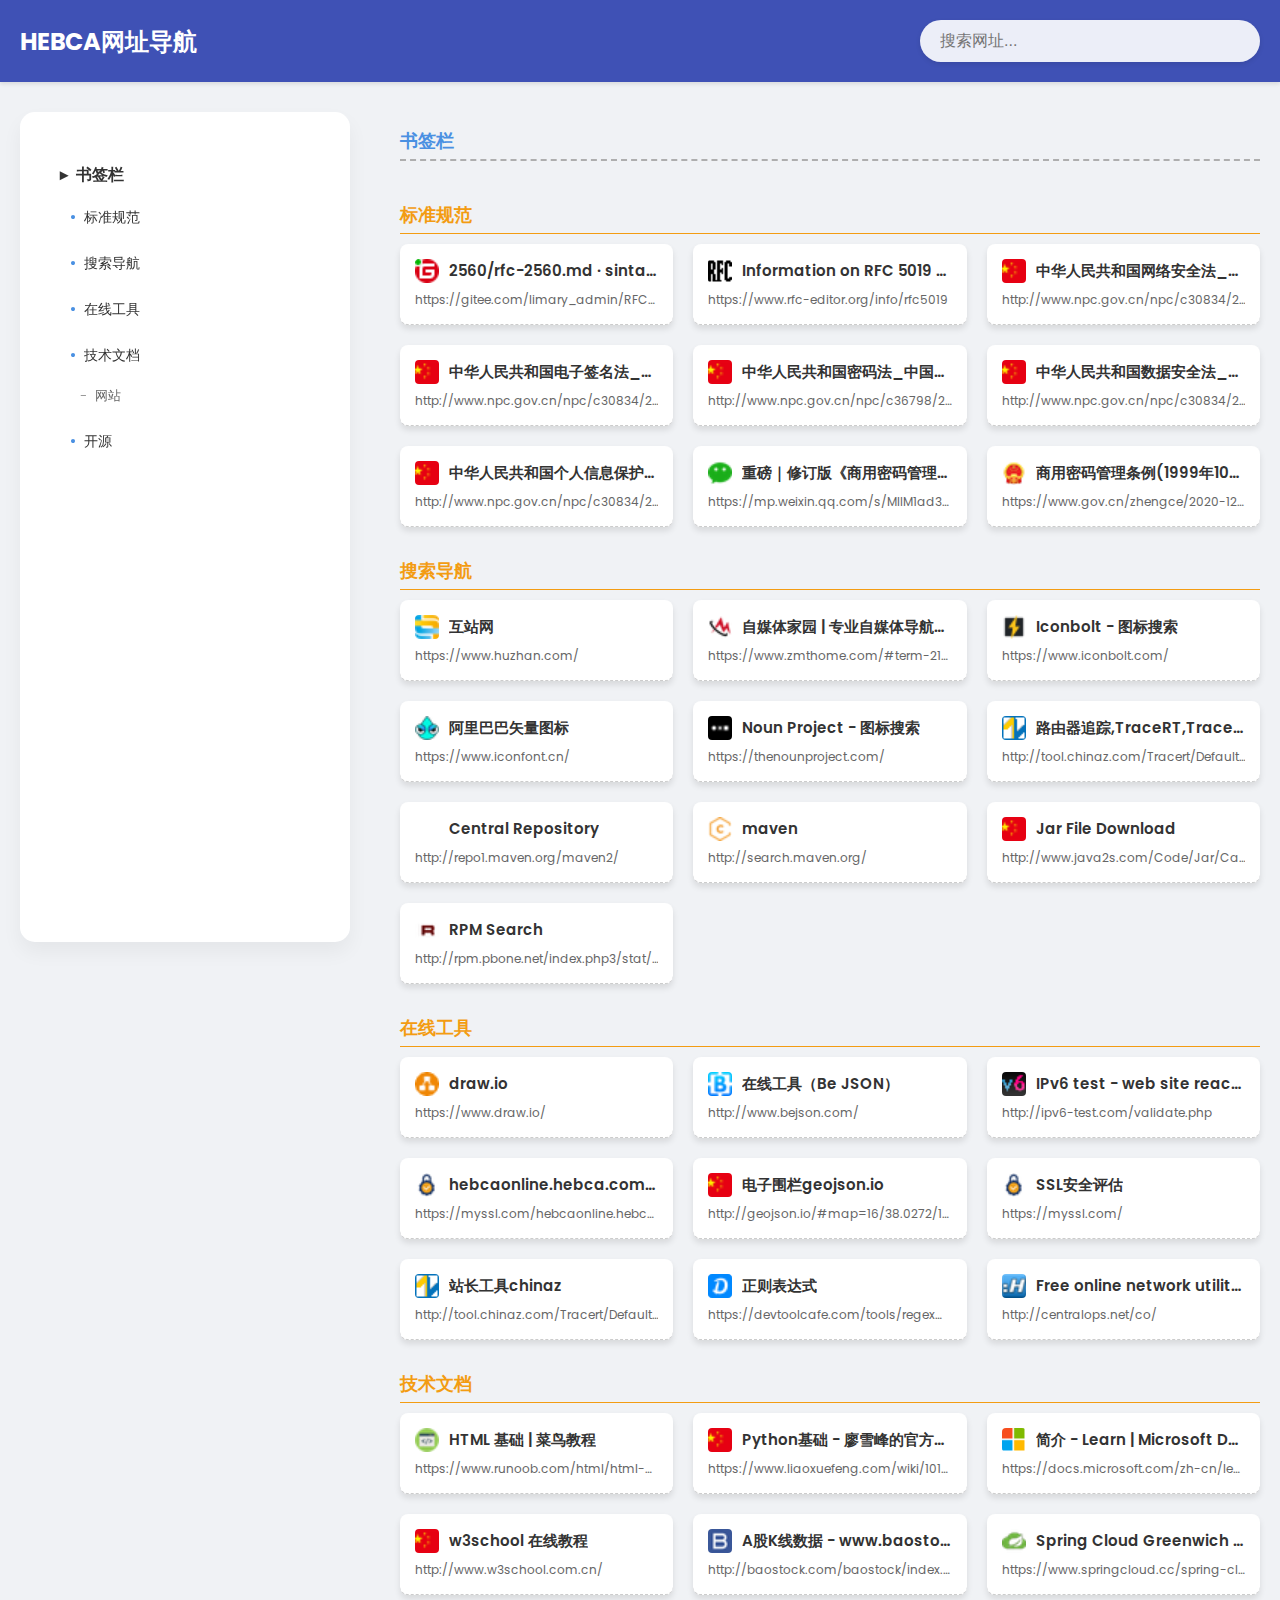
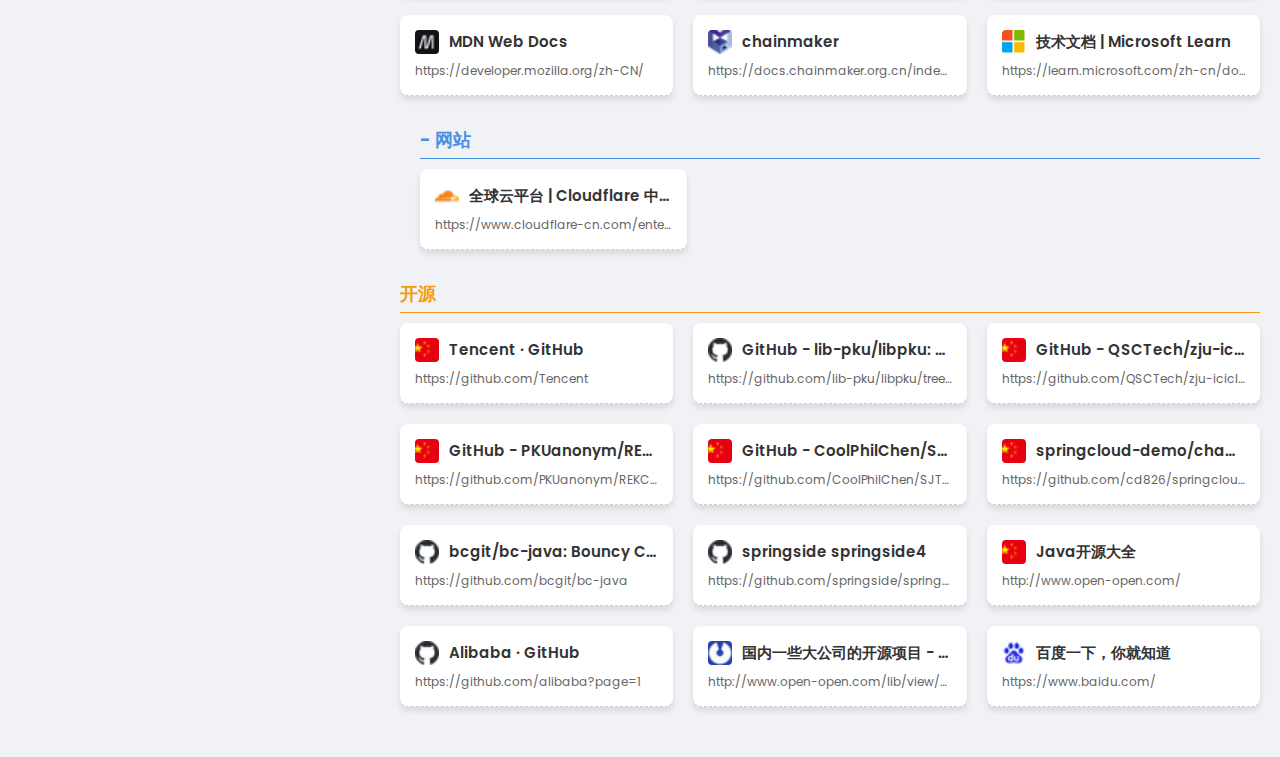
<file: index.html>
<!DOCTYPE html>
<html>
  <head>
    <title>HEBCA网址导航</title>
    <link rel="stylesheet" href="styles.css" />
    <meta charset="UTF-8">
    <meta name="viewport" content="width=device-width, initial-scale=1.0">
    <meta name="description" content="HEBCA网址导航 - 您的个性化网址收藏夹，轻松管理和访问您喜爱的网站。">
  </head>

  <body>
    <header class="header">
      <div style="display: flex; justify-content: space-between; align-items: center; width: 100%;">
        <h1>HEBCA网址导航</h1>
        <div class="search-container">
          <input type="text" id="search" placeholder="搜索网址..." />
        </div>
      </div>
    </header>
    <div class="container">
      <div class="main-content">
        <aside class="sidebar">
          <nav id="favNav"></nav>
        </aside>
        <main class="content">
          <div id="siteContainer"></div>
        </main>
      </div>
    </div>

    <script>
      fetch("favorites.html")
        .then((response) => response.text())
        .then((html) => {
          const parser = new DOMParser();
          const favDoc = parser.parseFromString(html, "text/html");

          function generateNavHtml(el, level = 1) {
            let html = "<ul>";
            for (const child of el.children) {
              if (child.tagName === "DT") {
                const h3 = child.querySelector("h3");
                if (h3 && h3.textContent.trim() !== "个人") {
                  html += `<li><h3 class="level-${level}">${h3.textContent}</h3>`;
                  const subDl = child.querySelector("dl");
                  if (subDl) {
                    html += generateNavHtml(subDl, level + 1);
                  }
                  html += "</li>";
                }
              }
            }
            html += "</ul>";
            return html;
          }

          function generateSiteHtml(el) {
            const url = el.href;
            const title = el.textContent;
            const icon = el.getAttribute("ICON") || "flag-cn.png";

            return `
            <div class="site" data-url="${url}">
              <div class="site-header">
                <img src="${icon}" alt="${title}" onerror="this.src='flag-cn.png'">
                <h3><a href="javascript:void(0)">${title}</a></h3>
              </div>
              <p title="${url}">${url}</p>
            </div>
          `;
          }

          function generateCategoryHtml(category, sites, level) {
            if (category.trim() === "个人") {
              return ""; // 如果类别是"个人"，返回空字符串
            }
            return `
            <div class="category category-level-${level}">
              <h2>${category}</h2>
              <div class="grid">
                ${sites.map(generateSiteHtml).join("")}
              </div>
            </div>
          `;
          }

          const mainDl = favDoc.querySelector("dl");
          if (mainDl) {
            const navHtml = generateNavHtml(mainDl);
            document.getElementById("favNav").innerHTML = navHtml;

            let currentCategory = "";
            let currentSites = [];
            let allCategoriesHtml = "";
            let currentLevel = 1;

            function processElement(element, level = 1) {
              const h3 = element.querySelector("h3");
              if (h3) {
                if (currentCategory && currentCategory !== "个人") {
                  allCategoriesHtml += generateCategoryHtml(
                    currentCategory,
                    currentSites,
                    currentLevel
                  );
                  currentSites = [];
                }
                currentCategory = h3.textContent;
                currentLevel = level;
              } else if (currentCategory !== "个人") {
                const a = element.querySelector("a");
                if (a) {
                  currentSites.push(a);
                }
              }

              const subDl = element.querySelector("dl");
              if (subDl) {
                Array.from(subDl.children).forEach((child) =>
                  processElement(child, level + 1)
                );
              }
            }

            Array.from(mainDl.children).forEach((child) =>
              processElement(child)
            );

            if (currentCategory && currentCategory !== "个人") {
              allCategoriesHtml += generateCategoryHtml(
                currentCategory,
                currentSites,
                currentLevel
              );
            }

            document.getElementById("siteContainer").innerHTML =
              allCategoriesHtml;
          } else {
            console.error("No main DL found in favorites.html");
          }

          // 添加点击事件监听器

          document
            .getElementById("favNav")
            .addEventListener("click", function (e) {
              if (e.target.tagName === "H3") {
                const categoryName = e.target.textContent.trim();
                const categoryElements =
                  document.querySelectorAll(".category h2");
                for (let element of categoryElements) {
                  if (
                    element.textContent.trim().toLowerCase() ===
                    categoryName.toLowerCase()
                  ) {
                    element.scrollIntoView({
                      behavior: "smooth",
                      block: "start",
                    });
                    break;
                  }
                }
              }
            });

          // 添加搜索功能
          const searchInput = document.getElementById("search");

          searchInput.addEventListener("input", function () {
            const searchTerm = this.value.toLowerCase();
            const sites = document.querySelectorAll(".site");

            sites.forEach((site) => {
              const title = site
                .querySelector("h3 a")
                .textContent.toLowerCase();
              const url = site.querySelector("p").textContent.toLowerCase();
              if (title.includes(searchTerm) || url.includes(searchTerm)) {
                site.style.display = "";
              } else {
                site.style.display = "none";
              }
            });
          });

          // 添加点击事件监听器到 siteContainer
          document
            .getElementById("siteContainer")
            .addEventListener("click", function (e) {
              const site = e.target.closest(".site");
              if (site) {
                const url = site.dataset.url;
                if (url) {
                  window.open(url, "_blank", "noopener,noreferrer");
                }
              }
            });
        });
    </script>
  </body>
</html>
</file>
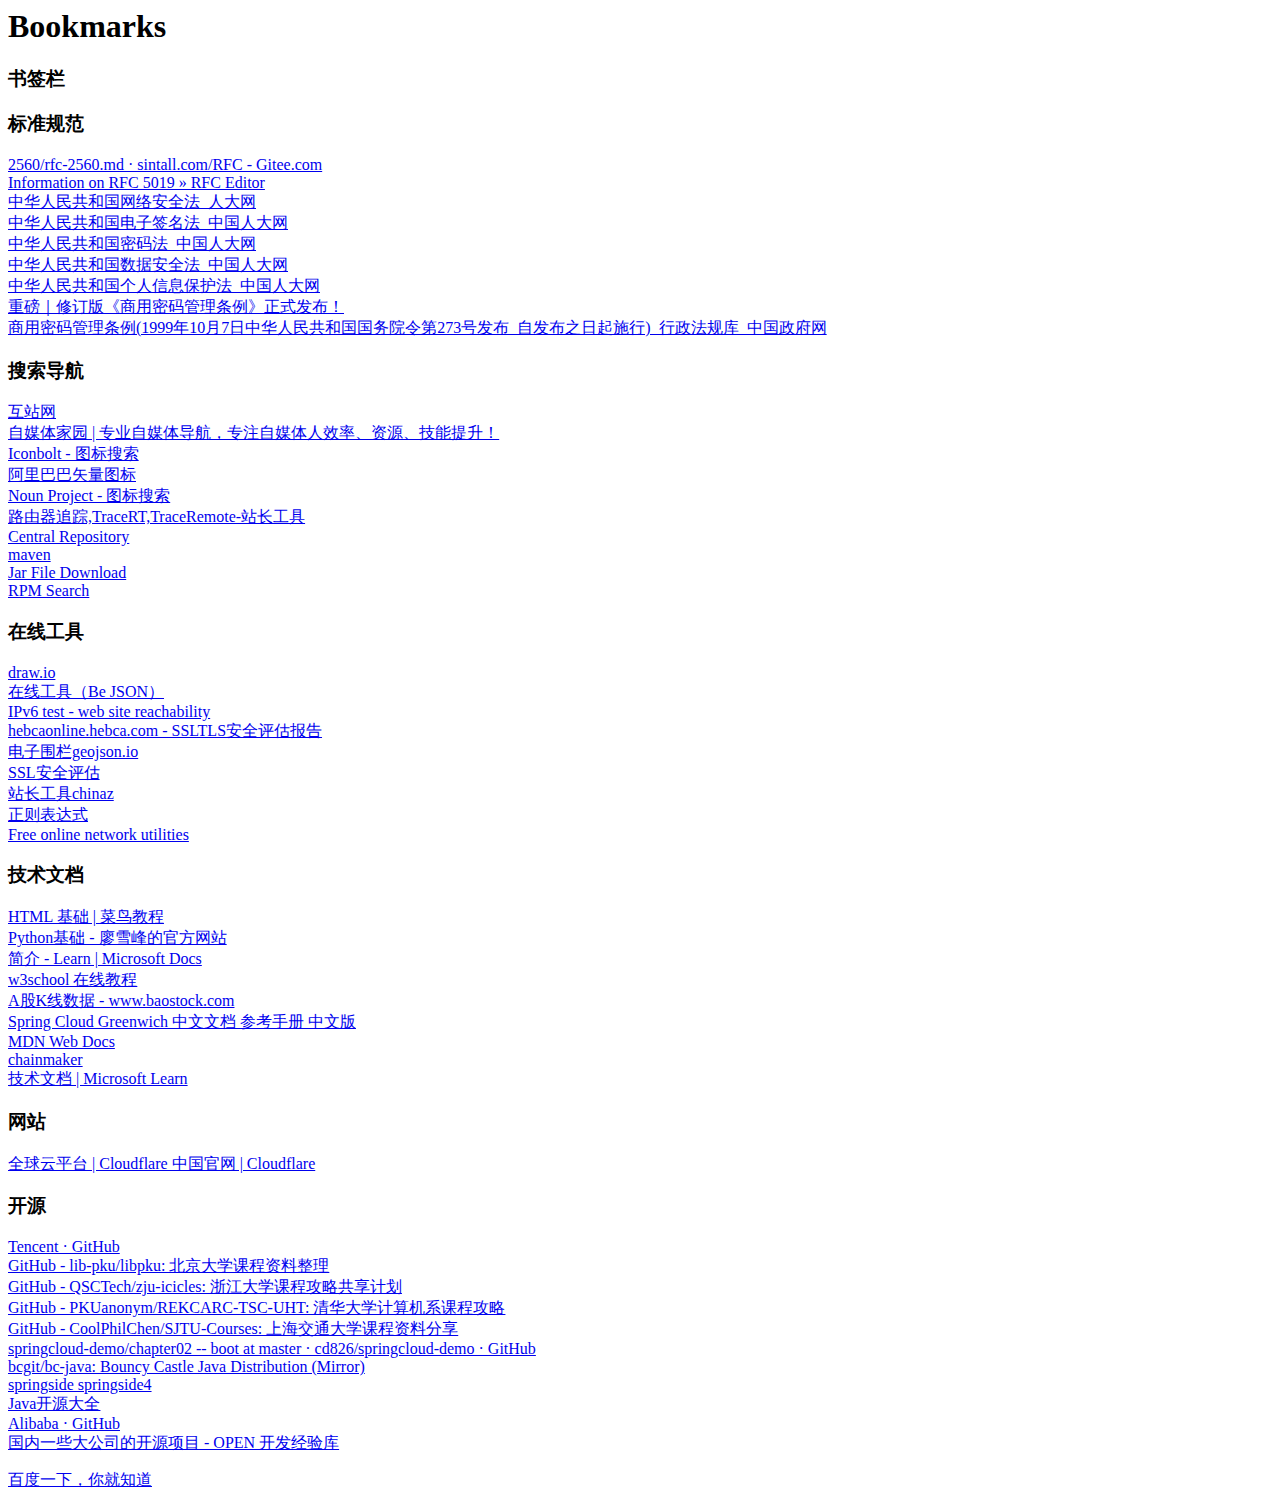
<file: favorites.html>
<!DOCTYPE NETSCAPE-Bookmark-file-1>
<!-- This is an automatically generated file.
     It will be read and overwritten.
     DO NOT EDIT! -->
<META HTTP-EQUIV="Content-Type" CONTENT="text/html; charset=UTF-8">
<TITLE>Bookmarks</TITLE>
<H1>Bookmarks</H1>
<DL><p>
    <DT><H3 ADD_DATE="1718401254" LAST_MODIFIED="0" PERSONAL_TOOLBAR_FOLDER="true">书签栏</H3>
    <DL><p>
        <DT><H3 ADD_DATE="1718433895" LAST_MODIFIED="0">标准规范</H3>
        <DL><p>
            <DT><A HREF="https://gitee.com/limary_admin/RFC/blob/master/2560/rfc-2560.md" ADD_DATE="1655371399" ICON="[data-uri]">2560/rfc-2560.md · sintall.com/RFC - Gitee.com</A>
            <DT><A HREF="https://www.rfc-editor.org/info/rfc5019" ADD_DATE="1655371409" ICON="[data-uri]">Information on RFC 5019 » RFC Editor</A>
            <DT><A HREF="http://www.npc.gov.cn/npc/c30834/201611/270b43e8b35e4f7ea98502b6f0e26f8a.shtml" ADD_DATE="1667957705">中华人民共和国网络安全法_人大网</A>
            <DT><A HREF="http://www.npc.gov.cn/npc/c30834/201905/1d39b3ac29144348a01ffc43212a0b39.shtml" ADD_DATE="1667957751">中华人民共和国电子签名法_中国人大网</A>
            <DT><A HREF="http://www.npc.gov.cn/npc/c36798/201910/6f7be7dd5ae5459a8de8baf36296bc74.shtml" ADD_DATE="1667957775">中华人民共和国密码法_中国人大网</A>
            <DT><A HREF="http://www.npc.gov.cn/npc/c30834/202106/7c9af12f51334a73b56d7938f99a788a.shtml" ADD_DATE="1667957795">中华人民共和国数据安全法_中国人大网</A>
            <DT><A HREF="http://www.npc.gov.cn/npc/c30834/202108/a8c4e3672c74491a80b53a172bb753fe.shtml" ADD_DATE="1667957817">中华人民共和国个人信息保护法_中国人大网</A>
            <DT><A HREF="https://mp.weixin.qq.com/s/MIlM1ad3zp0aWeFhyqRLmA" ADD_DATE="1685674291" ICON="[data-uri]">重磅｜修订版《商用密码管理条例》正式发布！</A>
            <DT><A HREF="https://www.gov.cn/zhengce/2020-12/26/content_5574385.htm#:~:text=%E5%95%86%E7%94%A8%E5%AF%86%E7%A0%81%E7%AE%A1%E7%90%86%E6%9D%A1%E4%BE%8B%20%281999%E5%B9%B410%E6%9C%887%E6%97%A5%E4%B8%AD%E5%8D%8E%E4%BA%BA%E6%B0%91%E5%85%B1%E5%92%8C%E5%9B%BD%E5%9B%BD%E5%8A%A1%E9%99%A2%E4%BB%A4%E7%AC%AC273%E5%8F%B7%E5%8F%91%E5%B8%83%20%E8%87%AA%E5%8F%91%E5%B8%83%E4%B9%8B%E6%97%A5%E8%B5%B7%E6%96%BD%E8%A1%8C%29%20%E6%9D%A5%E6%BA%90%EF%BC%9A%20%E5%8F%B8%E6%B3%95%E9%83%A8%E7%BD%91%E7%AB%99%20%E5%AD%97%E5%8F%B7%EF%BC%9A%20%E9%BB%98%E8%AE%A4%20%E5%A4%A7,%7C%20%E6%89%93%E5%8D%B0%20%7C%20%E7%AC%AC%E4%B8%80%E7%AB%A0%E3%80%80%E6%80%BB%E5%88%99%20%E7%AC%AC%E4%B8%80%E6%9D%A1%20%E4%B8%BA%E4%BA%86%E5%8A%A0%E5%BC%BA%E5%95%86%E7%94%A8%E5%AF%86%E7%A0%81%E7%AE%A1%E7%90%86%EF%BC%8C%E4%BF%9D%E6%8A%A4%E4%BF%A1%E6%81%AF%E5%AE%89%E5%85%A8%EF%BC%8C%E4%BF%9D%E6%8A%A4%E5%85%AC%E6%B0%91%E5%92%8C%E7%BB%84%E7%BB%87%E7%9A%84%E5%90%88%E6%B3%95%E6%9D%83%E7%9B%8A%EF%BC%8C%E7%BB%B4%E6%8A%A4%E5%9B%BD%E5%AE%B6%E7%9A%84%E5%AE%89%E5%85%A8%E5%92%8C%E5%88%A9%E7%9B%8A%EF%BC%8C%E5%88%B6%E5%AE%9A%E6%9C%AC%E6%9D%A1%E4%BE%8B%E3%80%82%20%E7%AC%AC%E4%BA%8C%E6%9D%A1%20%E6%9C%AC%E6%9D%A1%E4%BE%8B%E6%89%80%E7%A7%B0%E5%95%86%E7%94%A8%E5%AF%86%E7%A0%81%EF%BC%8C%E6%98%AF%E6%8C%87%E5%AF%B9%E4%B8%8D%E6%B6%89%E5%8F%8A%E5%9B%BD%E5%AE%B6%E7%A7%98%E5%AF%86%E5%86%85%E5%AE%B9%E7%9A%84%E4%BF%A1%E6%81%AF%E8%BF%9B%E8%A1%8C%E5%8A%A0%E5%AF%86%E4%BF%9D%E6%8A%A4%E6%88%96%E8%80%85%E5%AE%89%E5%85%A8%E8%AE%A4%E8%AF%81%E6%89%80%E4%BD%BF%E7%94%A8%E7%9A%84%E5%AF%86%E7%A0%81%E6%8A%80%E6%9C%AF%E5%92%8C%E5%AF%86%E7%A0%81%E4%BA%A7%E5%93%81%E3%80%82" ADD_DATE="1685674313" ICON="[data-uri]">商用密码管理条例(1999年10月7日中华人民共和国国务院令第273号发布  自发布之日起施行)_行政法规库_中国政府网</A>
        </DL><p>
        <DT><H3 ADD_DATE="1718433895" LAST_MODIFIED="0">搜索导航</H3>
        <DL><p>
            <DT><A HREF="https://www.huzhan.com/" ADD_DATE="1551938378" ICON="[data-uri]">互站网 </A>
            <DT><A HREF="https://www.zmthome.com/#term-2132" ADD_DATE="1682488731" ICON="[data-uri]">自媒体家园 | 专业自媒体导航，专注自媒体人效率、资源、技能提升！</A>
            <DT><A HREF="https://www.iconbolt.com/" ADD_DATE="1673571609" ICON="[data-uri]">Iconbolt - 图标搜索</A>
            <DT><A HREF="https://www.iconfont.cn/" ADD_DATE="1551422107" ICON="[data-uri]">阿里巴巴矢量图标</A>
            <DT><A HREF="https://thenounproject.com/" ADD_DATE="1586566691" ICON="[data-uri]">Noun Project - 图标搜索</A>
            <DT><A HREF="http://tool.chinaz.com/Tracert/Default.aspx" ADD_DATE="1586566691" ICON="[data-uri]">路由器追踪,TraceRT,TraceRemote-站长工具</A>
            <DT><A HREF="http://repo1.maven.org/maven2/" ADD_DATE="1586566691" ICON="[data-uri]">Central Repository</A>
            <DT><A HREF="http://search.maven.org/" ADD_DATE="0" ICON="[data-uri]">maven</A>
            <DT><A HREF="http://www.java2s.com/Code/Jar/CatalogJar.htm" ADD_DATE="0">Jar File Download</A>
            <DT><A HREF="http://rpm.pbone.net/index.php3/stat/3/srodzaj/1/search/pcre-devel" ADD_DATE="0" ICON="[data-uri]">RPM Search</A>
        </DL><p>
        <DT><H3 ADD_DATE="1718433895" LAST_MODIFIED="0">在线工具</H3>
        <DL><p>
            <DT><A HREF="https://www.draw.io/" ADD_DATE="1586566690" ICON="[data-uri]">draw.io</A>
            <DT><A HREF="http://www.bejson.com/" ADD_DATE="1586566690" ICON="[data-uri]">在线工具（Be JSON）</A>
            <DT><A HREF="http://ipv6-test.com/validate.php" ADD_DATE="1586566690" ICON="[data-uri]">IPv6 test - web site reachability</A>
            <DT><A HREF="https://myssl.com/hebcaonline.hebca.com?status=q" ADD_DATE="1586566690" ICON="[data-uri]">hebcaonline.hebca.com - SSLTLS安全评估报告</A>
            <DT><A HREF="http://geojson.io/#map=16/38.0272/114.4533" ADD_DATE="1586566690">电子围栏geojson.io</A>
            <DT><A HREF="https://myssl.com/" ADD_DATE="1610614612" ICON="[data-uri]">SSL安全评估</A>
            <DT><A HREF="http://tool.chinaz.com/Tracert/Default.aspx" ADD_DATE="0" ICON="[data-uri]">站长工具chinaz</A>
            <DT><A HREF="https://devtoolcafe.com/tools/regex#!flags=img&re=" ADD_DATE="1653012519" ICON="[data-uri]">正则表达式</A>
            <DT><A HREF="http://centralops.net/co/" ADD_DATE="0" ICON="[data-uri]">Free online network utilities</A>
        </DL><p>
        <DT><H3 ADD_DATE="1718433895" LAST_MODIFIED="0">技术文档</H3>
        <DL><p>
            <DT><A HREF="https://www.runoob.com/html/html-basic.html" ADD_DATE="1660955415" ICON="[data-uri]">HTML 基础 | 菜鸟教程</A>
            <DT><A HREF="https://www.liaoxuefeng.com/wiki/1016959663602400/1017063413904832" ADD_DATE="1586566692">Python基础 - 廖雪峰的官方网站</A>
            <DT><A HREF="https://docs.microsoft.com/zh-cn/learn/modules/go-get-started/0-introduction" ADD_DATE="1616210586" ICON="[data-uri]">简介 - Learn | Microsoft Docs</A>
            <DT><A HREF="http://www.w3school.com.cn/" ADD_DATE="0">w3school 在线教程</A>
            <DT><A HREF="http://baostock.com/baostock/index.php/A%E8%82%A1K%E7%BA%BF%E6%95%B0%E6%8D%AE" ADD_DATE="1595235162" ICON="[data-uri]">A股K线数据 - www.baostock.com</A>
            <DT><A HREF="https://www.springcloud.cc/spring-cloud-greenwich.html" ADD_DATE="1597582502" ICON="[data-uri]">Spring Cloud Greenwich 中文文档 参考手册 中文版</A>
            <DT><A HREF="https://developer.mozilla.org/zh-CN/" ADD_DATE="1650341012" ICON="[data-uri]">MDN Web Docs</A>
            <DT><A HREF="https://docs.chainmaker.org.cn/index.html" ADD_DATE="1653117948" ICON="[data-uri]"> chainmaker</A>
            <DT><A HREF="https://learn.microsoft.com/zh-cn/docs/" ADD_DATE="1667987275" ICON="[data-uri]">技术文档 | Microsoft Learn</A>
            <DT><H3 ADD_DATE="1718433895" LAST_MODIFIED="0">网站</H3>
            <DL><p>
                <DT><A HREF="https://www.cloudflare-cn.com/enterprise/" ADD_DATE="1718420487" ICON="[data-uri]">全球云平台 | Cloudflare 中国官网 | Cloudflare</A>
            </DL><p>
        </DL><p>
        <DT><H3 ADD_DATE="1718433895" LAST_MODIFIED="0">开源</H3>
        <DL><p>
            <DT><A HREF="https://github.com/Tencent" ADD_DATE="0">Tencent · GitHub</A>
            <DT><A HREF="https://github.com/lib-pku/libpku/tree/master/%E4%B8%93%E4%B8%9A%E8%AF%BE" ADD_DATE="1554789236" ICON="[data-uri]">GitHub - lib-pku/libpku: 北京大学课程资料整理</A>
            <DT><A HREF="https://github.com/QSCTech/zju-icicles" ADD_DATE="1554789778">GitHub - QSCTech/zju-icicles: 浙江大学课程攻略共享计划</A>
            <DT><A HREF="https://github.com/PKUanonym/REKCARC-TSC-UHT" ADD_DATE="1554790177">GitHub - PKUanonym/REKCARC-TSC-UHT: 清华大学计算机系课程攻略</A>
            <DT><A HREF="https://github.com/CoolPhilChen/SJTU-Courses/" ADD_DATE="1554790229">GitHub - CoolPhilChen/SJTU-Courses: 上海交通大学课程资料分享</A>
            <DT><A HREF="https://github.com/cd826/springcloud-demo/tree/master/chapter02%20--%20boot" ADD_DATE="1599360543">springcloud-demo/chapter02 -- boot at master · cd826/springcloud-demo · GitHub</A>
            <DT><A HREF="https://github.com/bcgit/bc-java" ADD_DATE="1599612396" ICON="[data-uri]">bcgit/bc-java: Bouncy Castle Java Distribution (Mirror)</A>
            <DT><A HREF="https://github.com/springside/springside4" ADD_DATE="0" ICON="[data-uri]">springside springside4</A>
            <DT><A HREF="http://www.open-open.com/" ADD_DATE="0">Java开源大全</A>
            <DT><A HREF="https://github.com/alibaba?page=1" ADD_DATE="0" ICON="[data-uri]">Alibaba · GitHub</A>
            <DT><A HREF="http://www.open-open.com/lib/view/open1377700292339.html" ADD_DATE="0" ICON="[data-uri]">国内一些大公司的开源项目 - OPEN 开发经验库</A>
        </DL><p>
    </DL><p>
    <DT><A HREF="https://www.baidu.com/" ADD_DATE="1718401942" ICON="[data-uri]">百度一下，你就知道</A>
</DL><p>
</file>
<file: styles.css>
@import url("https://fonts.googleapis.com/css2?family=Poppins:wght@300;400;600&display=swap");

:root {
  --primary-color: #4a90e2;
  --secondary-color: #f39c12;
  --background-color: #f0f2f5;
  --text-color: #333;
  --card-background: #ffffff;
}

body {
  font-family: "Poppins", sans-serif;
  margin: 0;
  padding: 0;
  background-color: var(--background-color);
  color: var(--text-color);
  transition: all 0.3s ease;
}

.header {
  padding: 20px 20px;
  background-color: #3f51b5;
  margin-bottom: 10px;

  box-shadow: 0 2px 4px rgba(0,0,0,0.1);
  display: flex;
  flex-direction: column;
  align-items: center;
}

.header h1 {
  color: #ffffff;
  margin: 0 0 0 0;
  font-size: 24px;
  font-weight: bold;
}

.search-container {
  display: flex;
  justify-content: center;
}

#search {
  width: 300px;
  padding: 12px 20px;
  font-size: 16px;
  border: none;
  border-radius: 30px;
  background-color: rgba(255, 255, 255, 0.9);
  color: var(--text-color);
  transition: all 0.3s ease;
  box-shadow: 0 2px 5px rgba(0, 0, 0, 0.1);
}

#search:focus {
  outline: none;
  box-shadow: 0 0 15px var(--secondary-color);
  width: 350px;
}

.container {
  display: flex;
  flex-direction: column;
  width: 100%;
  margin: 0 auto;
  padding: 0;
}

.main-content {
  display: flex;
  gap: 30px;
  width: 100%;
  padding: 20px;
}

.sidebar {
  width: 280px;
  background-color: #ffffff;
  padding: 25px;
  border-radius: 15px;
  box-shadow: 0 10px 20px rgba(0, 0, 0, 0.05);
  flex-shrink: 0;
  transition: all 0.3s ease;
  max-height: calc(100vh - 120px);
  overflow-y: auto;
  position: sticky;
  top: 90px;
}

.sidebar:hover {
  box-shadow: 0 15px 30px rgba(0, 0, 0, 0.1);
}

#favNav ul {
  list-style-type: none;
  padding-left: 0;
  margin: 0;
}

#favNav li {
  margin-bottom: 5px;
}

#favNav h3 {
  font-size: 14px;
  color: #333;
  margin: 0;
  padding: 10px 15px;
  cursor: pointer;
  transition: all 0.2s ease;
  border-radius: 8px;
  display: flex;
  align-items: center;
}

#favNav h3:hover {
  background-color: #f0f4f8;
  color: var(--primary-color);
}

#favNav .level-1 {
  font-weight: 600;
  font-size: 16px;
  margin-top: 15px;
}

#favNav .level-2 {
  padding-left: 25px;
  font-weight: 500;
}

#favNav .level-3 {
  padding-left: 35px;
  font-weight: 400;
  font-size: 13px;
  color: #666;
}

#favNav .level-1::before {
  content: "▸";
  margin-right: 8px;
  transition: transform 0.2s ease;
}

#favNav .level-1:hover::before {
  transform: translateX(3px);
}

#favNav .level-2::before {
  content: "•";
  margin-right: 8px;
  color: var(--primary-color);
}

#favNav .level-3::before {
  content: "-";
  margin-right: 8px;
  color: #999;
}

/* 改进滚动条样式 */
.sidebar::-webkit-scrollbar {
  width: 6px;
}

.sidebar::-webkit-scrollbar-track {
  background: #f1f1f1;
  border-radius: 3px;
}

.sidebar::-webkit-scrollbar-thumb {
  background: #c1c1c1;
  border-radius: 3px;
}

.sidebar::-webkit-scrollbar-thumb:hover {
  background: #a8a8a8;
}

.content {
  flex: 1;
  padding: 0 40px 0 20px;
}

.grid {
  display: grid;
  grid-template-columns: repeat(auto-fill, minmax(240px, 1fr));
  gap: 20px;
}

.site {
  border: none;
  border-bottom: 1px dashed #ccc;
  border-radius: 8px;
  padding: 15px;
  background-color: var(--card-background);
  transition: all 0.3s ease;
  box-shadow: 0 4px 6px rgba(0, 0, 0, 0.1);
  display: flex;
  flex-direction: column;
  height: 50px;
  overflow: hidden;
  animation: fadeIn 0.5s ease-out;
  cursor: pointer;
  /* 添加这行，使整个卡片看起来可点击 */
}

@keyframes fadeIn {
  from {
    opacity: 0;
    transform: translateY(20px);
  }

  to {
    opacity: 1;
    transform: translateY(0);
  }
}

.site:hover {
  transform: translateY(-5px) scale(1.03);
  box-shadow: 0 8px 12px rgba(0, 0, 0, 0.2);
}

.site-header {
  display: flex;
  align-items: center;
  margin-bottom: 8px;
}

.site img {
  width: 24px;
  height: 24px;
  margin-right: 10px;
  border-radius: 4px;
  object-fit: cover;
  transition: all 0.3s ease;
}

.site:hover img {
  transform: rotate(360deg);
}

.site h3 {
  margin: 0;
  font-size: 15px;
  font-weight: 600;
  white-space: nowrap;
  overflow: hidden;
  text-overflow: ellipsis;
}

.site a {
  color: var(--text-color);
  text-decoration: none;
  transition: color 0.3s;
}

.site a:hover {
  color: var(--primary-color);
}

.site p {
  margin: 0;
  font-size: 12px;
  color: #666;
  white-space: nowrap;
  overflow: hidden;
  text-overflow: ellipsis;
}

.category {
  margin-bottom: 30px;
  animation: slideIn 0.5s ease-out;
}

@keyframes slideIn {
  from {
    opacity: 0;
    transform: translateX(-20px);
  }

  to {
    opacity: 1;
    transform: translateX(0);
  }
}

.category h2 {
  font-size: 18px;
  color: var(--primary-color);
  margin-bottom: 10px;
  padding-bottom: 5px;
  transition: all 0.3s ease;
}

.category-level-1 h2 {
  border-bottom: 2px dashed #aeaeae;
  /* 一级标题分割线为2px黑色 */
}

.category-level-2 h2 {
  color: var(--secondary-color);
  border-bottom: 1.5px solid var(--secondary-color);
  /* 二级标题分割线为2px橙色 */
}

.category-level-3 {
  margin-left: 20px;
}

.category-level-3 h2 {
  border-bottom: 1px solid var(--primary-color);
  /* 三级标题分割线为1px蓝色 */
}

.category-level-3 h2::before {
  content: " - ";
}

.category h2:hover {
  transform: translateX(10px);
  color: var(--secondary-color);
}
</file>
